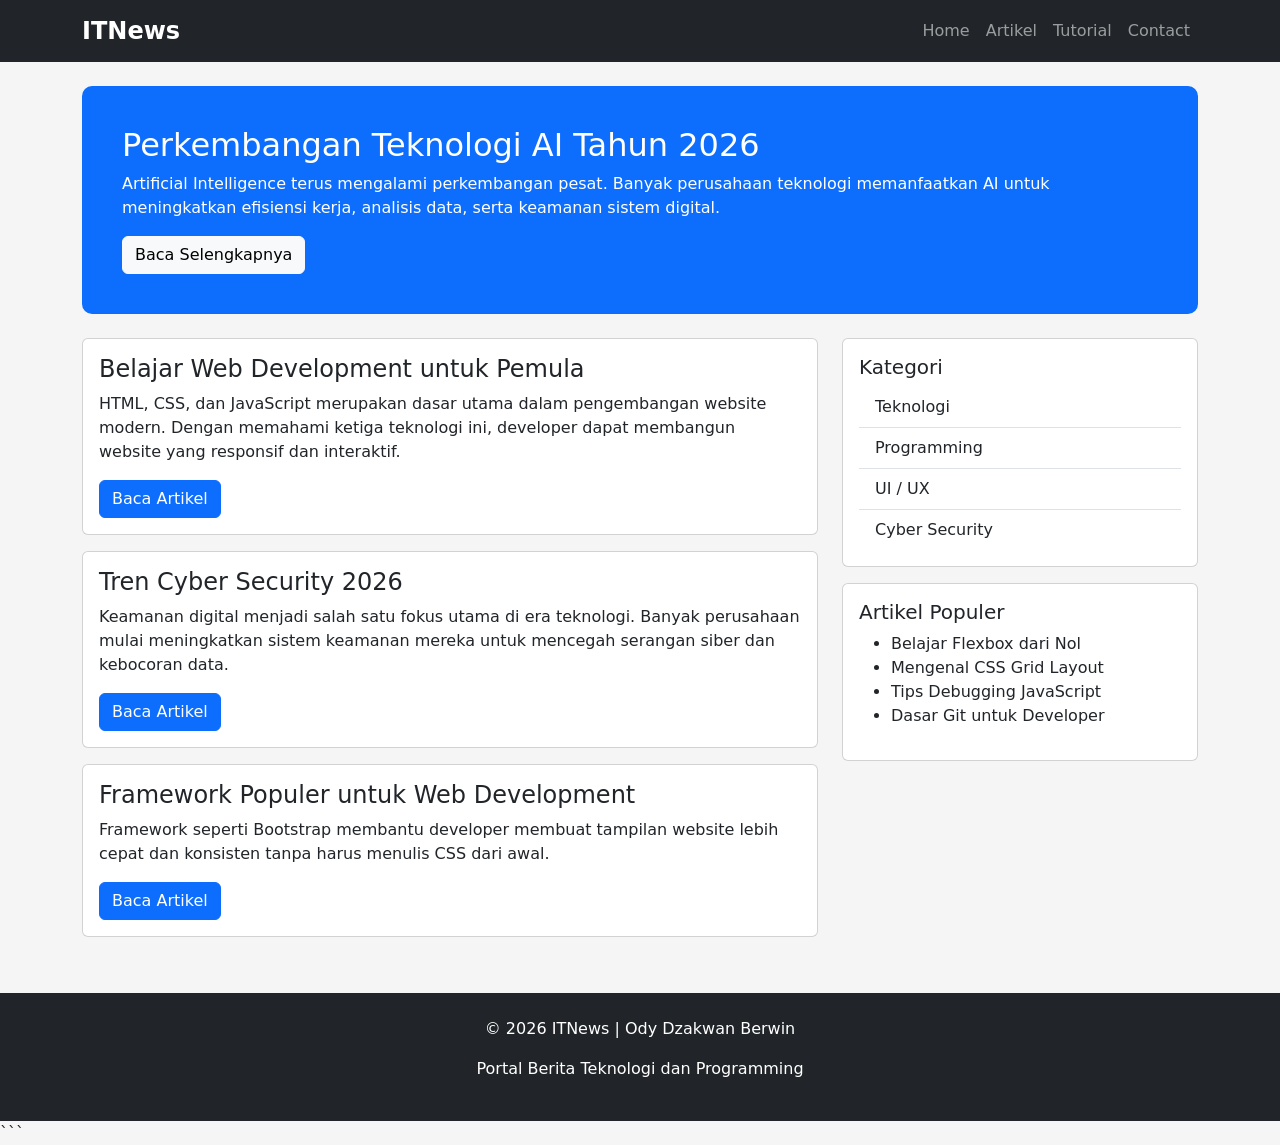
<file: modul5/index.html>
<!DOCTYPE html>
<html lang="id">
<head>
<meta charset="UTF-8">
<meta name="viewport" content="width=device-width, initial-scale=1.0">
<title>ITNews - Portal Teknologi</title>

<!-- Bootstrap CDN -->
<link href="https://cdn.jsdelivr.net/npm/bootstrap@5.3.2/dist/css/bootstrap.min.css" rel="stylesheet">

<style>

body{
background:#f5f5f5;
}

.logo{
font-weight:bold;
font-size:24px;
}

.hero{
background:#0d6efd;
color:white;
padding:40px;
border-radius:10px;
}

footer{
background:#212529;
color:white;
margin-top:40px;
}

</style>

</head>
<body>

<!-- NAVBAR -->
<nav class="navbar navbar-expand-lg navbar-dark bg-dark">
<div class="container">
<a class="navbar-brand logo" href="#">ITNews</a>

<button class="navbar-toggler" data-bs-toggle="collapse" data-bs-target="#menu">
<span class="navbar-toggler-icon"></span>
</button>

<div class="collapse navbar-collapse" id="menu">
<ul class="navbar-nav ms-auto">
<li class="nav-item"><a class="nav-link" href="#">Home</a></li>
<li class="nav-item"><a class="nav-link" href="#">Artikel</a></li>
<li class="nav-item"><a class="nav-link" href="#">Tutorial</a></li>
<li class="nav-item"><a class="nav-link" href="#">Contact</a></li>
</ul>
</div>

</div>
</nav>


<div class="container mt-4">

<!-- HERO / BERITA UTAMA -->
<div class="hero mb-4">
<h2>Perkembangan Teknologi AI Tahun 2026</h2>
<p>
Artificial Intelligence terus mengalami perkembangan pesat.
Banyak perusahaan teknologi memanfaatkan AI untuk meningkatkan
efisiensi kerja, analisis data, serta keamanan sistem digital.
</p>
<button class="btn btn-light">Baca Selengkapnya</button>
</div>


<div class="row">

<!-- MAIN CONTENT -->
<div class="col-md-8">

<div class="card mb-3">
<div class="card-body">
<h4 class="card-title">Belajar Web Development untuk Pemula</h4>
<p class="card-text">
HTML, CSS, dan JavaScript merupakan dasar utama dalam
pengembangan website modern. Dengan memahami ketiga teknologi
ini, developer dapat membangun website yang responsif dan
interaktif.
</p>
<button class="btn btn-primary">Baca Artikel</button>
</div>
</div>

<div class="card mb-3">
<div class="card-body">
<h4 class="card-title">Tren Cyber Security 2026</h4>
<p class="card-text">
Keamanan digital menjadi salah satu fokus utama di era teknologi.
Banyak perusahaan mulai meningkatkan sistem keamanan mereka
untuk mencegah serangan siber dan kebocoran data.
</p>
<button class="btn btn-primary">Baca Artikel</button>
</div>
</div>

<div class="card mb-3">
<div class="card-body">
<h4 class="card-title">Framework Populer untuk Web Development</h4>
<p class="card-text">
Framework seperti Bootstrap membantu developer membuat tampilan
website lebih cepat dan konsisten tanpa harus menulis CSS dari awal.
</p>
<button class="btn btn-primary">Baca Artikel</button>
</div>
</div>

</div>


<!-- SIDEBAR -->
<div class="col-md-4">

<div class="card mb-3">
<div class="card-body">
<h5>Kategori</h5>
<ul class="list-group list-group-flush">
<li class="list-group-item">Teknologi</li>
<li class="list-group-item">Programming</li>
<li class="list-group-item">UI / UX</li>
<li class="list-group-item">Cyber Security</li>
</ul>
</div>
</div>

<div class="card mb-3">
<div class="card-body">
<h5>Artikel Populer</h5>
<ul>
<li>Belajar Flexbox dari Nol</li>
<li>Mengenal CSS Grid Layout</li>
<li>Tips Debugging JavaScript</li>
<li>Dasar Git untuk Developer</li>
</ul>
</div>
</div>

</div>

</div>
</div>


<!-- FOOTER -->
<footer class="text-center p-4">
<p>© 2026 ITNews | Ody Dzakwan Berwin</p>
<p>Portal Berita Teknologi dan Programming</p>
</footer>


<script src="https://cdn.jsdelivr.net/npm/bootstrap@5.3.2/dist/js/bootstrap.bundle.min.js"></script>

</body>
</html>
```
</file>
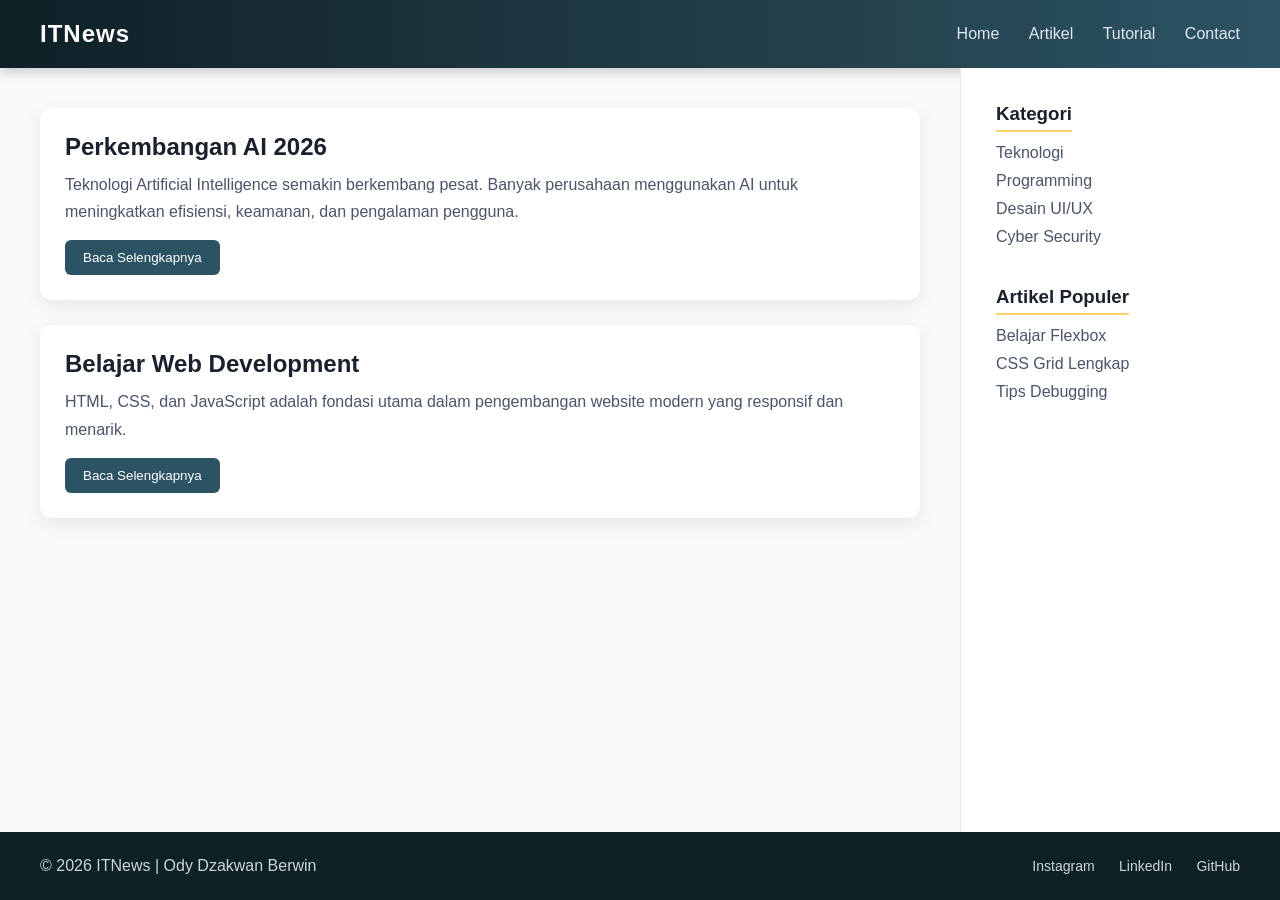
<file: TUGAS UI TM 4/index.html>
<!DOCTYPE html>
<html lang="id">
<head>
    <meta charset="UTF-8">
    <meta name="viewport" content="width=device-width, initial-scale=1.0">
    <title>ITNews - Modern Layout</title>
    <link rel="stylesheet" href="style.css">
</head>
<body>

<div class="container">

    <!-- HEADER -->
    <header>
        <div class="logo">ITNews</div>
        <nav>
            <a href="#">Home</a>
            <a href="#">Artikel</a>
            <a href="#">Tutorial</a>
            <a href="#">Contact</a>
        </nav>
    </header>

    <!-- MAIN CONTENT -->
    <main>
        <div class="card">
            <h2>Perkembangan AI 2026</h2>
            <p>
                Teknologi Artificial Intelligence semakin berkembang pesat.
                Banyak perusahaan menggunakan AI untuk meningkatkan efisiensi,
                keamanan, dan pengalaman pengguna.
            </p>
            <button>Baca Selengkapnya</button>
        </div>

        <div class="card">
            <h2>Belajar Web Development</h2>
            <p>
                HTML, CSS, dan JavaScript adalah fondasi utama dalam
                pengembangan website modern yang responsif dan menarik.
            </p>
            <button>Baca Selengkapnya</button>
        </div>
    </main>

    <!-- SIDEBAR -->
    <aside>
        <div class="sidebar-section">
            <h3>Kategori</h3>
            <ul>
                <li>Teknologi</li>
                <li>Programming</li>
                <li>Desain UI/UX</li>
                <li>Cyber Security</li>
            </ul>
        </div>

        <div class="sidebar-section">
            <h3>Artikel Populer</h3>
            <ul>
                <li>Belajar Flexbox</li>
                <li>CSS Grid Lengkap</li>
                <li>Tips Debugging</li>
            </ul>
        </div>
    </aside>

    <!-- FOOTER -->
    <footer>
        <div class="footer-content">
            <p>© 2026 ITNews | Ody Dzakwan Berwin</p>
            <div class="social">
                <a href="#">Instagram</a>
                <a href="#">LinkedIn</a>
                <a href="#">GitHub</a>
            </div>
        </div>
    </footer>

</div>

</body>
</html>
</file>
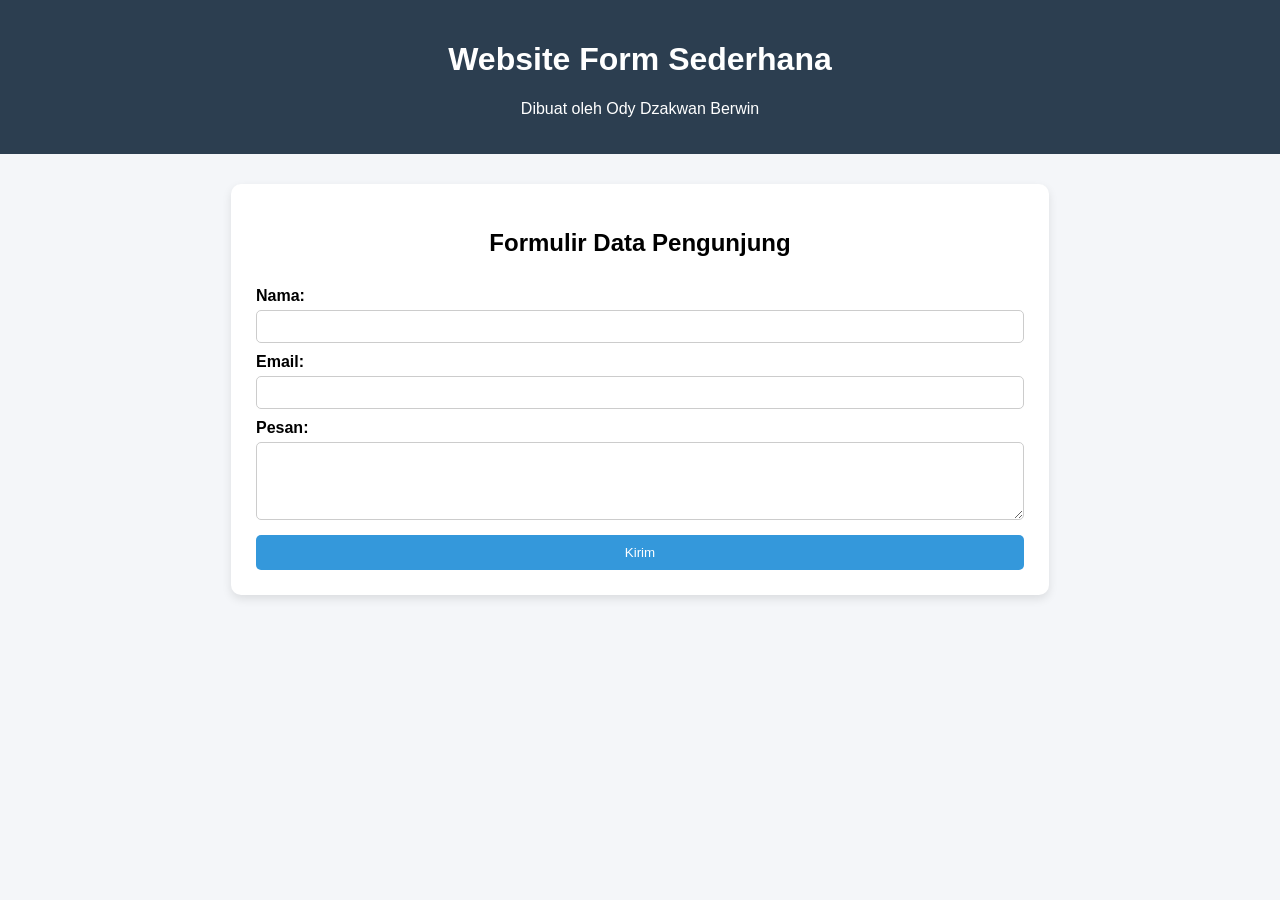
<file: TUGAS01_434241100.html>
<!DOCTYPE html>
<html lang="id">
<head>
    <meta charset="UTF-8">
    <meta name="description" content="Tugas Modul HTML CSS JS">
    <meta name="author" content="Ody Dzakwan Berwin">
    <meta name="viewport" content="width=device-width, initial-scale=1.0">
    <title>Website Form Ody</title>

    <!-- Hubungkan CSS -->
    <link rel="stylesheet" href="style.css">
</head>

<body>

    <header>
        <h1>Website Form Sederhana</h1>
        <p>Dibuat oleh Ody Dzakwan Berwin</p>
    </header>

    <div class="container">
        <h2>Formulir Data Pengunjung</h2>

        <form id="formData">
            <label>Nama:</label>
            <input type="text" id="nama" required>

            <label>Email:</label>
            <input type="email" id="email" required>

            <label>Pesan:</label>
            <textarea id="pesan" rows="4" required></textarea>

            <button type="submit">Kirim</button>
        </form>

        <div class="hasil" id="output" style="display:none;"></div>
    </div>

    <!-- Hubungkan JavaScript -->
    <script src="script.js"></script>

</body>
</html>
</file>
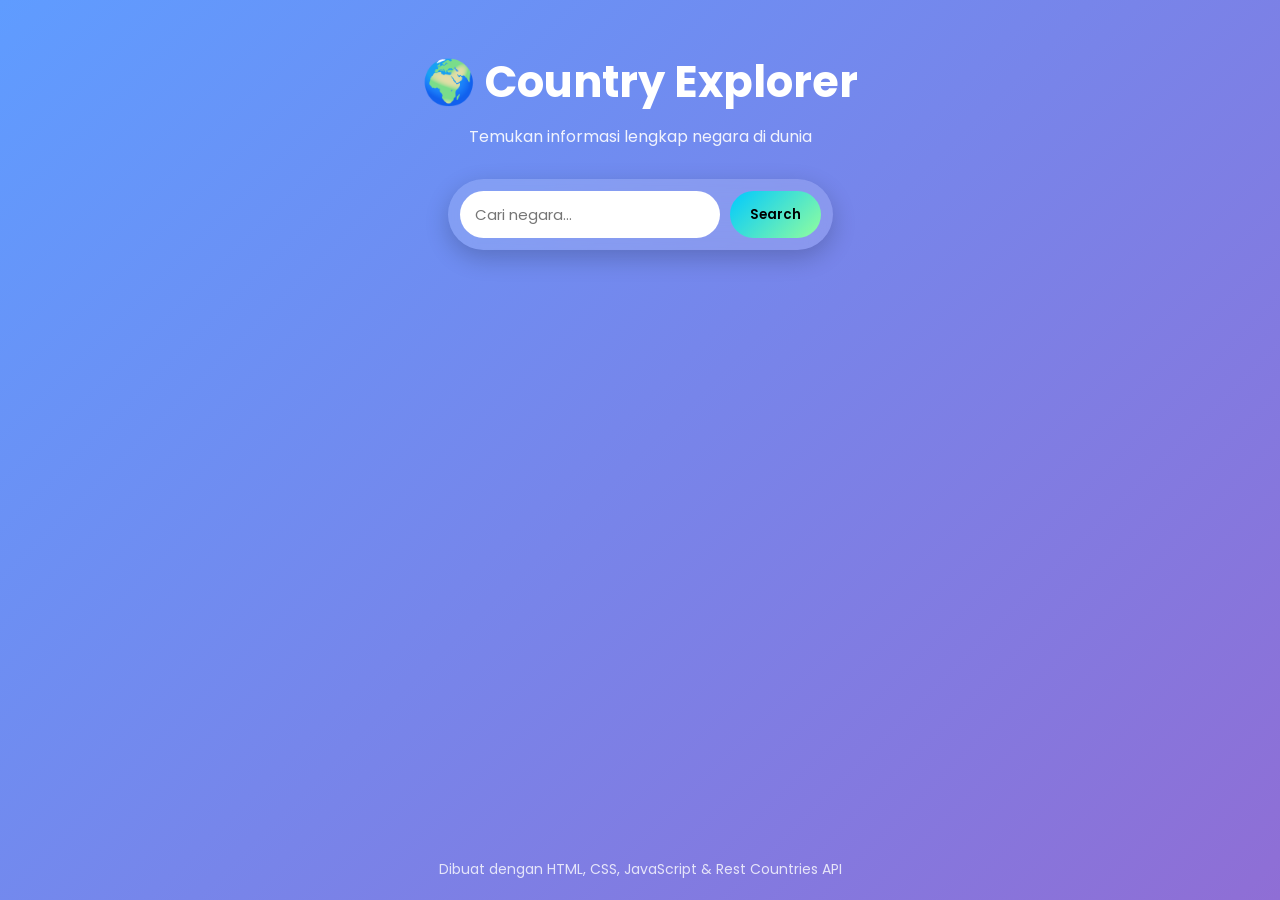
<file: TUGAS TANTANGAN/434241100_TugasTantangan.html>
<!DOCTYPE html>
<html lang="id">
<head>
<meta charset="UTF-8">
<title>Country Explorer</title>

<!-- FONT -->
<link href="https://fonts.googleapis.com/css2?family=Poppins:wght@300;400;600&display=swap" rel="stylesheet">

<style>
* {
    margin: 0;
    padding: 0;
    box-sizing: border-box;
    font-family: 'Poppins', sans-serif;
}

body {
    background: linear-gradient(135deg, #5f9cff, #8f6ed5);
    min-height: 100vh;
    color: white;
    display: flex;
    flex-direction: column;
    align-items: center;
}

/* HEADER */
header {
    text-align: center;
    margin-top: 50px;
}

header h1 {
    font-size: 2.7rem;
    margin-bottom: 10px;
}

header p {
    opacity: 0.9;
}

/* SEARCH */
.search-box {
    margin-top: 30px;
    display: flex;
    backdrop-filter: blur(12px);
    background: rgba(255,255,255,0.15);
    padding: 12px;
    border-radius: 50px;
    box-shadow: 0 8px 25px rgba(0,0,0,0.2);
}

input {
    border: none;
    outline: none;
    padding: 12px 15px;
    border-radius: 50px;
    width: 260px;
    font-size: 15px;
}

button {
    margin-left: 10px;
    border: none;
    background: linear-gradient(135deg, #00c9ff, #92fe9d);
    color: black;
    padding: 12px 20px;
    border-radius: 50px;
    cursor: pointer;
    font-weight: 600;
    transition: 0.3s;
}

button:hover {
    transform: scale(1.05);
}

/* CARD */
.card {
    margin-top: 40px;
    width: 350px;
    backdrop-filter: blur(20px);
    background: rgba(255,255,255,0.2);
    border-radius: 20px;
    padding: 20px;
    text-align: center;
    box-shadow: 0 15px 35px rgba(0,0,0,0.25);
    animation: fadeIn 0.6s ease;
    transition: 0.3s;
}

.card:hover {
    transform: translateY(-8px);
}

.card img {
    width: 100%;
    height: 160px;
    object-fit: cover;
    border-radius: 12px;
    margin-bottom: 15px;
}

.card h2 {
    margin-bottom: 10px;
}

.info {
    text-align: left;
    margin-top: 10px;
    line-height: 1.8;
    font-size: 14px;
}

/* LOADING */
.loading {
    margin-top: 30px;
    font-size: 18px;
}

/* ANIMATION */
@keyframes fadeIn {
    from {opacity: 0; transform: translateY(20px);}
    to {opacity: 1; transform: translateY(0);}
}

/* FOOTER */
footer {
    margin-top: auto;
    padding: 20px;
    font-size: 14px;
    opacity: 0.8;
}
</style>
</head>

<body>

<header>
    <h1>🌍 Country Explorer</h1>
    <p>Temukan informasi lengkap negara di dunia</p>
</header>

<div class="search-box">
    <input type="text" id="searchInput" placeholder="Cari negara...">
    <button onclick="cariNegara()">Search</button>
</div>

<div id="hasil"></div>

<footer>
    Dibuat dengan HTML, CSS, JavaScript & Rest Countries API
</footer>

<script>
const input = document.getElementById("searchInput");

input.addEventListener("keypress", function(e) {
    if (e.key === "Enter") {
        cariNegara();
    }
});

function cariNegara() {
    const keyword = input.value.trim();
    const hasil = document.getElementById("hasil");

    if (keyword === "") {
        hasil.innerHTML = "<p class='loading'>Masukkan nama negara dulu!</p>";
        return;
    }

    hasil.innerHTML = "<p class='loading'>⏳ Loading data...</p>";

    fetch(`https://restcountries.com/v3.1/name/${keyword}`)
        .then(res => res.json())
        .then(data => {
            const n = data[0];

            hasil.innerHTML = `
                <div class="card">
                    <img src="${n.flags.png}">
                    <h2>${n.name.common}</h2>
                    <div class="info">
                        <p>🏙 <b>Ibu Kota:</b> ${n.capital}</p>
                        <p>🌎 <b>Region:</b> ${n.region}</p>
                        <p>👥 <b>Populasi:</b> ${n.population.toLocaleString()}</p>
                        <p>🗣 <b>Bahasa:</b> ${Object.values(n.languages || {}).join(", ")}</p>
                        <p>💰 <b>Mata Uang:</b> ${Object.values(n.currencies || {})[0]?.name}</p>
                    </div>
                </div>
            `;
        })
        .catch(() => {
            hasil.innerHTML = "<p class='loading'>❌ Negara tidak ditemukan!</p>";
        });
}
</script>

</body>
</html>
</file>
<file: TUGAS UI TM 4/style.css>
* {
    margin: 0;
    padding: 0;
    box-sizing: border-box;
}

body {
    font-family: 'Segoe UI', sans-serif;
    background: #f8fafc;
    color: #2d3748;
}

/* ================= GRID LAYOUT ================= */
.container {
    display: grid;
    grid-template-columns: 3fr 1fr;
    grid-template-rows: auto 1fr auto;
    grid-template-areas:
        "header header"
        "main aside"
        "footer footer";
    min-height: 100vh;
}

/* ================= HEADER ================= */
header {
    grid-area: header;
    background: linear-gradient(90deg, #0f2027, #203a43, #2c5364);
    color: white;
    padding: 20px 40px;

    display: flex;
    justify-content: space-between;
    align-items: center;

    box-shadow: 0 4px 12px rgba(0,0,0,0.2);
}

.logo {
    font-size: 24px;
    font-weight: bold;
    letter-spacing: 1px;
}

nav a {
    color: #e2e8f0;
    text-decoration: none;
    margin-left: 25px;
    font-weight: 500;
    transition: 0.3s ease;
}

nav a:hover {
    color: #ffd166;
}

/* ================= MAIN ================= */
main {
    grid-area: main;
    padding: 40px;

    display: flex;
    flex-direction: column;
    gap: 25px;
}

.card {
    background: white;
    padding: 25px;
    border-radius: 12px;
    box-shadow: 0 6px 20px rgba(0,0,0,0.08);
    transition: 0.3s ease;
}

.card:hover {
    transform: translateY(-5px);
}

.card h2 {
    margin-bottom: 10px;
    color: #1a202c;
}

.card p {
    margin-bottom: 15px;
    line-height: 1.7;
    color: #4a5568;
}

.card button {
    padding: 10px 18px;
    border: none;
    background: #2c5364;
    color: white;
    border-radius: 6px;
    cursor: pointer;
    transition: 0.3s ease;
}

.card button:hover {
    background: #1c2f36;
}

/* ================= SIDEBAR ================= */
aside {
    grid-area: aside;
    background: #ffffff;
    padding: 35px;
    border-left: 1px solid #e2e8f0;

    display: flex;
    flex-direction: column;
    gap: 30px;
}

.sidebar-section h3 {
    margin-bottom: 12px;
    color: #1a202c;
    border-bottom: 2px solid #ffd166;
    display: inline-block;
    padding-bottom: 5px;
}

.sidebar-section ul {
    list-style: none;
}

.sidebar-section li {
    margin-bottom: 10px;
    cursor: pointer;
    color: #4a5568;
    transition: 0.3s;
}

.sidebar-section li:hover {
    color: #2c5364;
    padding-left: 5px;
}

/* ================= FOOTER ================= */
footer {
    grid-area: footer;
    background: #0f2027;
    color: #cbd5e0;
    padding: 25px 40px;
}

.footer-content {
    display: flex;
    justify-content: space-between;
    align-items: center;
}

.social a {
    color: #cbd5e0;
    text-decoration: none;
    margin-left: 20px;
    font-size: 14px;
    transition: 0.3s;
}

.social a:hover {
    color: #ffd166;
}

/* ================= RESPONSIVE ================= */
@media (max-width: 768px) {
    .container {
        grid-template-columns: 1fr;
        grid-template-areas:
            "header"
            "main"
            "aside"
            "footer";
    }

    .footer-content {
        flex-direction: column;
        gap: 15px;
        text-align: center;
    }
}
</file>
<file: style.css>
/* ======================
   STYLE DESKTOP
====================== */

body {
    font-family: Arial, Helvetica, sans-serif;
    margin: 0;
    padding: 0;
    background-color: #f4f6f9;
}

header {
    background-color: #2c3e50;
    color: white;
    text-align: center;
    padding: 20px;
}

.container {
    width: 60%;
    margin: 30px auto;
    background: white;
    padding: 25px;
    border-radius: 10px;
    box-shadow: 0px 4px 10px rgba(0,0,0,0.1);
}

h2 {
    text-align: center;
}

form {
    display: flex;
    flex-direction: column;
}

label {
    margin-top: 10px;
    font-weight: bold;
}

input, textarea {
    padding: 8px;
    margin-top: 5px;
    border-radius: 5px;
    border: 1px solid #ccc;
}

button {
    margin-top: 15px;
    padding: 10px;
    background-color: #3498db;
    color: white;
    border: none;
    border-radius: 5px;
    cursor: pointer;
}

button:hover {
    background-color: #2980b9;
}

.hasil {
    margin-top: 20px;
    padding: 15px;
    background-color: #ecf0f1;
    border-radius: 8px;
}

/* ======================
   MEDIA QUERY MOBILE
====================== */

@media (max-width: 768px) {
    .container {
        width: 90%;
    }

    header {
        font-size: 14px;
    }

    button {
        width: 100%;
    }
}
</file>
